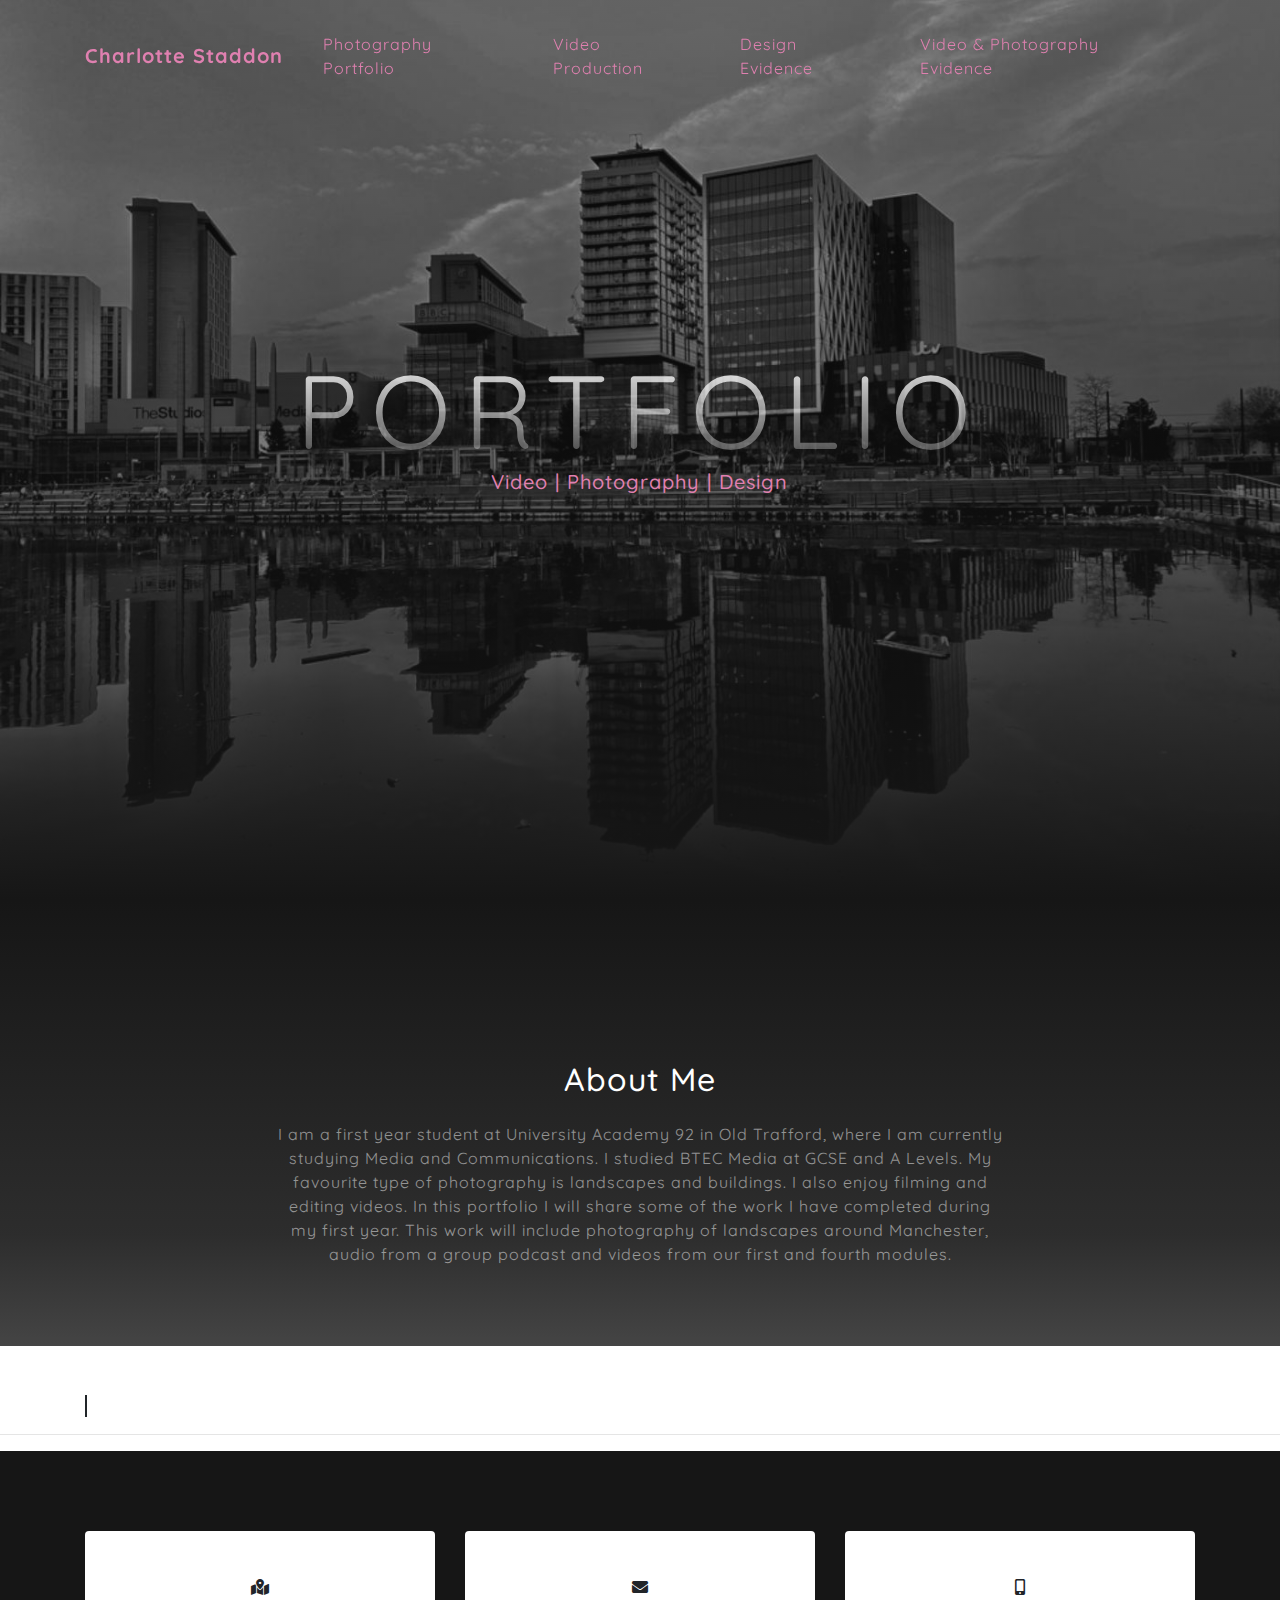
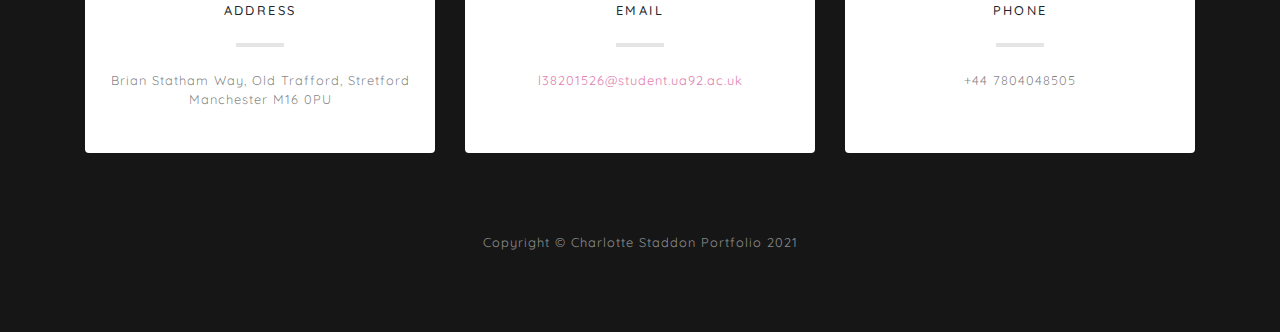
<file: index.html>
<!DOCTYPE html>
<html lang="en">

<head>

  <meta charset="utf-8">
  <meta name="viewport" content="width=device-width, initial-scale=1, shrink-to-fit=no">
  <meta name="description" content="">
  <meta name="author" content="">

  <title>Home Page - Charlotte Staddon</title>

  <!-- Bootstrap core CSS -->
  <link href="vendor/bootstrap/css/bootstrap.min.css" rel="stylesheet">

  <!-- Custom fonts for this template -->
  <link href="vendor/fontawesome-free/css/all.min.css" rel="stylesheet">
  <link href="https://fonts.googleapis.com/css?family=Varela+Round" rel="stylesheet">
  <link href="https://fonts.googleapis.com/css?family=Nunito:200,200i,300,300i,400,400i,600,600i,700,700i,800,800i,900,900i" rel="stylesheet">
<link href="https://fonts.googleapis.com/css2?family=Quicksand:wght@300&display=swap" rel="stylesheet">

  <!-- Custom styles for this template -->
  <link href="css/grayscale.css" rel="stylesheet">

</head>

<body id="page-top">

  <!-- Navigation -->
  <nav class="navbar navbar-expand-lg navbar-light fixed-top" id="mainNav">
    <div class="container">
      <a class="navbar-brand" href="index.html">Charlotte Staddon</a>
      <button class="navbar-toggler navbar-toggler-right" type="button" data-toggle="collapse" data-target="#navbarResponsive" aria-controls="navbarResponsive" aria-expanded="false" aria-label="Toggle navigation">
        Menu
        <i class="fas fa-bars"></i>
      </button>
      <div class="collapse navbar-collapse" id="navbarResponsive">
        <ul class="navbar-nav ml-auto">
          <li class="nav-item">
            <a class="nav-link" href="photography-portfolio.html">Photography Portfolio</a>
          </li>
          <li class="nav-item">
            <a class="nav-link" href="video-production.html">Video Production</a>
          </li>
          <li class="nav-item">
            <a class="nav-link" href="design-evidence.html">Design Evidence</a>
          </li>
          <li class="nav-item">
            <a class="nav-link" href="video-photography-evidence.html">Video & Photography Evidence</a>
          </li>
        </ul>
      </div>
    </div>
  </nav>

  <!-- Header -->
  <header class="masthead">
    <div class="container d-flex h-100 align-items-center">
      <div class="mx-auto text-center">
        <h1 class="mx-auto my-0 text-uppercase">PORTFOLIO</h1>
        <h2 class="subtitle-text mx-auto mt-2 mb-5">Video | Photography | Design</h2>

      </div>
    </div>
  </header>

  <!-- About Section -->
  <section id="about" class="about-section text-center">
    <div class="container">
      <div class="row">
        <div class="col-lg-8 mx-auto">
          <h2 class="text-white mb-4">About Me</h2>
          <p class="text-white-50">I am a first year student at University Academy 92 in Old Trafford,  where I am currently studying Media and Communications. I studied BTEC Media at GCSE and A Levels. My favourite type of photography is landscapes and buildings. I also enjoy filming and editing videos.
            In this portfolio I will share some of the work I have completed during my first year. This work will include photography of landscapes around Manchester, audio from a group podcast and videos from our first and fourth modules.
            </p>
        </div>
      </div>

    </div>
  </section>

  <div class="container mt-5">
    <object data="https://www.openstreetmap.org/export/embed.html?bbox=-2.28766679763794%2C53.457125097016245%2C-2.2831606864929204%2C53.459357717058886&amp;layer=mapnik&amp;marker=53.45824227723865%2C-2.285413799691014" border="1" width="100%" height="350">
            </object>
  </div>

  <hr />


  <!-- Contact Section -->
  <section class="contact-section bg-black">
    <div class="container">

      <div class="row">

        <div class="col-md-4 mb-3 mb-md-0">
          <div class="card py-4 h-100">
            <div class="card-body text-center">
              <i class="fas fa-map-marked-alt  mb-2"></i>
              <h4 class="text-uppercase m-0">Address</h4>
              <hr class="my-4">
              <div class="small text-black-50">Brian Statham Way, Old Trafford, Stretford Manchester M16 0PU</div>
            </div>
          </div>
        </div>

        <div class="col-md-4 mb-3 mb-md-0">
          <div class="card py-4 h-100">
            <div class="card-body text-center">
              <i class="fas fa-envelope  mb-2"></i>
              <h4 class="text-uppercase m-0">Email</h4>
              <hr class="my-4">
              <div class="small text-black-50">
                <a href="#">l38201526@student.ua92.ac.uk</a>
              </div>
            </div>
          </div>
        </div>

        <div class="col-md-4 mb-3 mb-md-0">
          <div class="card py-4 h-100">
            <div class="card-body text-center">
              <i class="fas fa-mobile-alt  mb-2"></i>
              <h4 class="text-uppercase m-0">Phone</h4>
              <hr class="my-4">
              <div class="small text-black-50">+44 7804048505</div>
            </div>
          </div>
        </div>
      </div>



  <!-- Footer -->
  <footer class="bg-black small text-center text-white-50">
    <div class="container">
      Copyright &copy; Charlotte Staddon Portfolio 2021
    </div>
  </footer>

  <!-- Bootstrap core JavaScript -->
  <script src="vendor/jquery/jquery.min.js"></script>
  <script src="vendor/bootstrap/js/bootstrap.bundle.min.js"></script>

  <!-- Plugin JavaScript -->
  <script src="vendor/jquery-easing/jquery.easing.min.js"></script>

  <!-- Custom scripts for this template -->
  <script src="js/grayscale.min.js"></script>

</body>

</html>
</file>
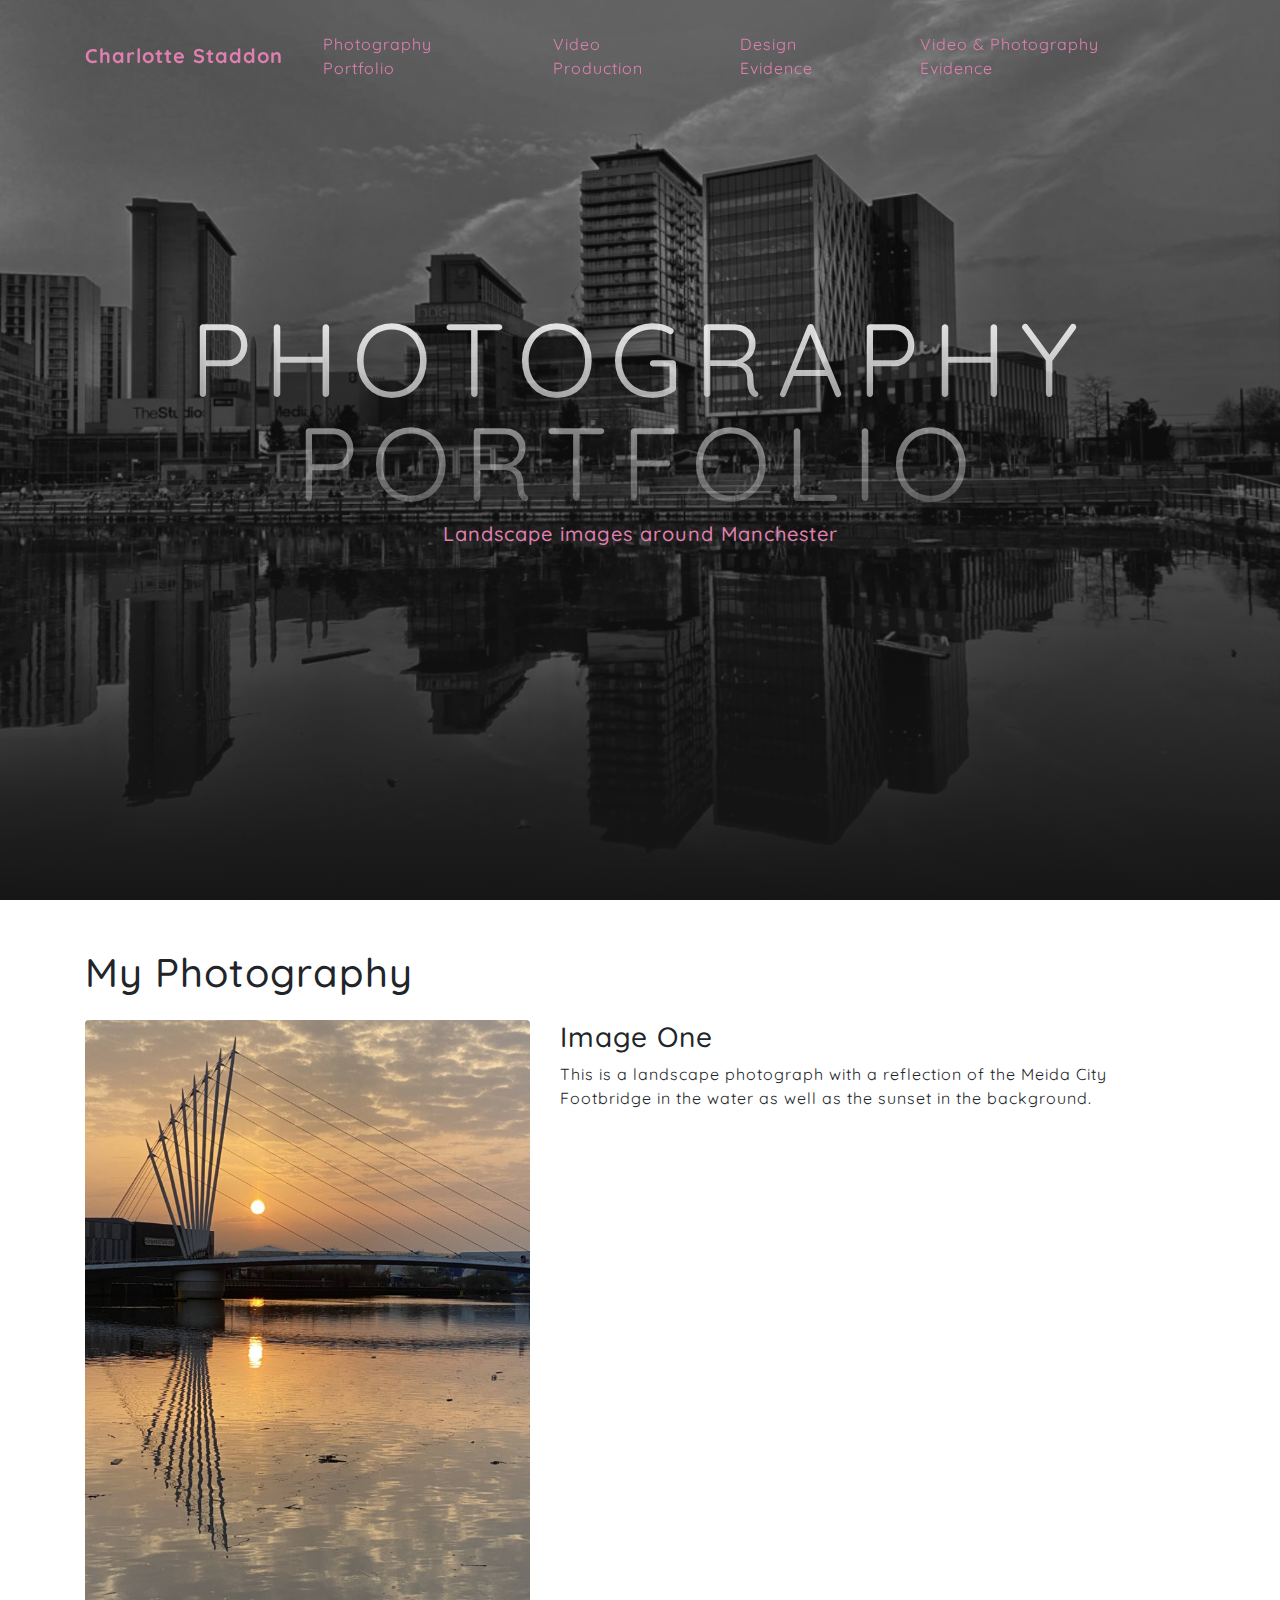
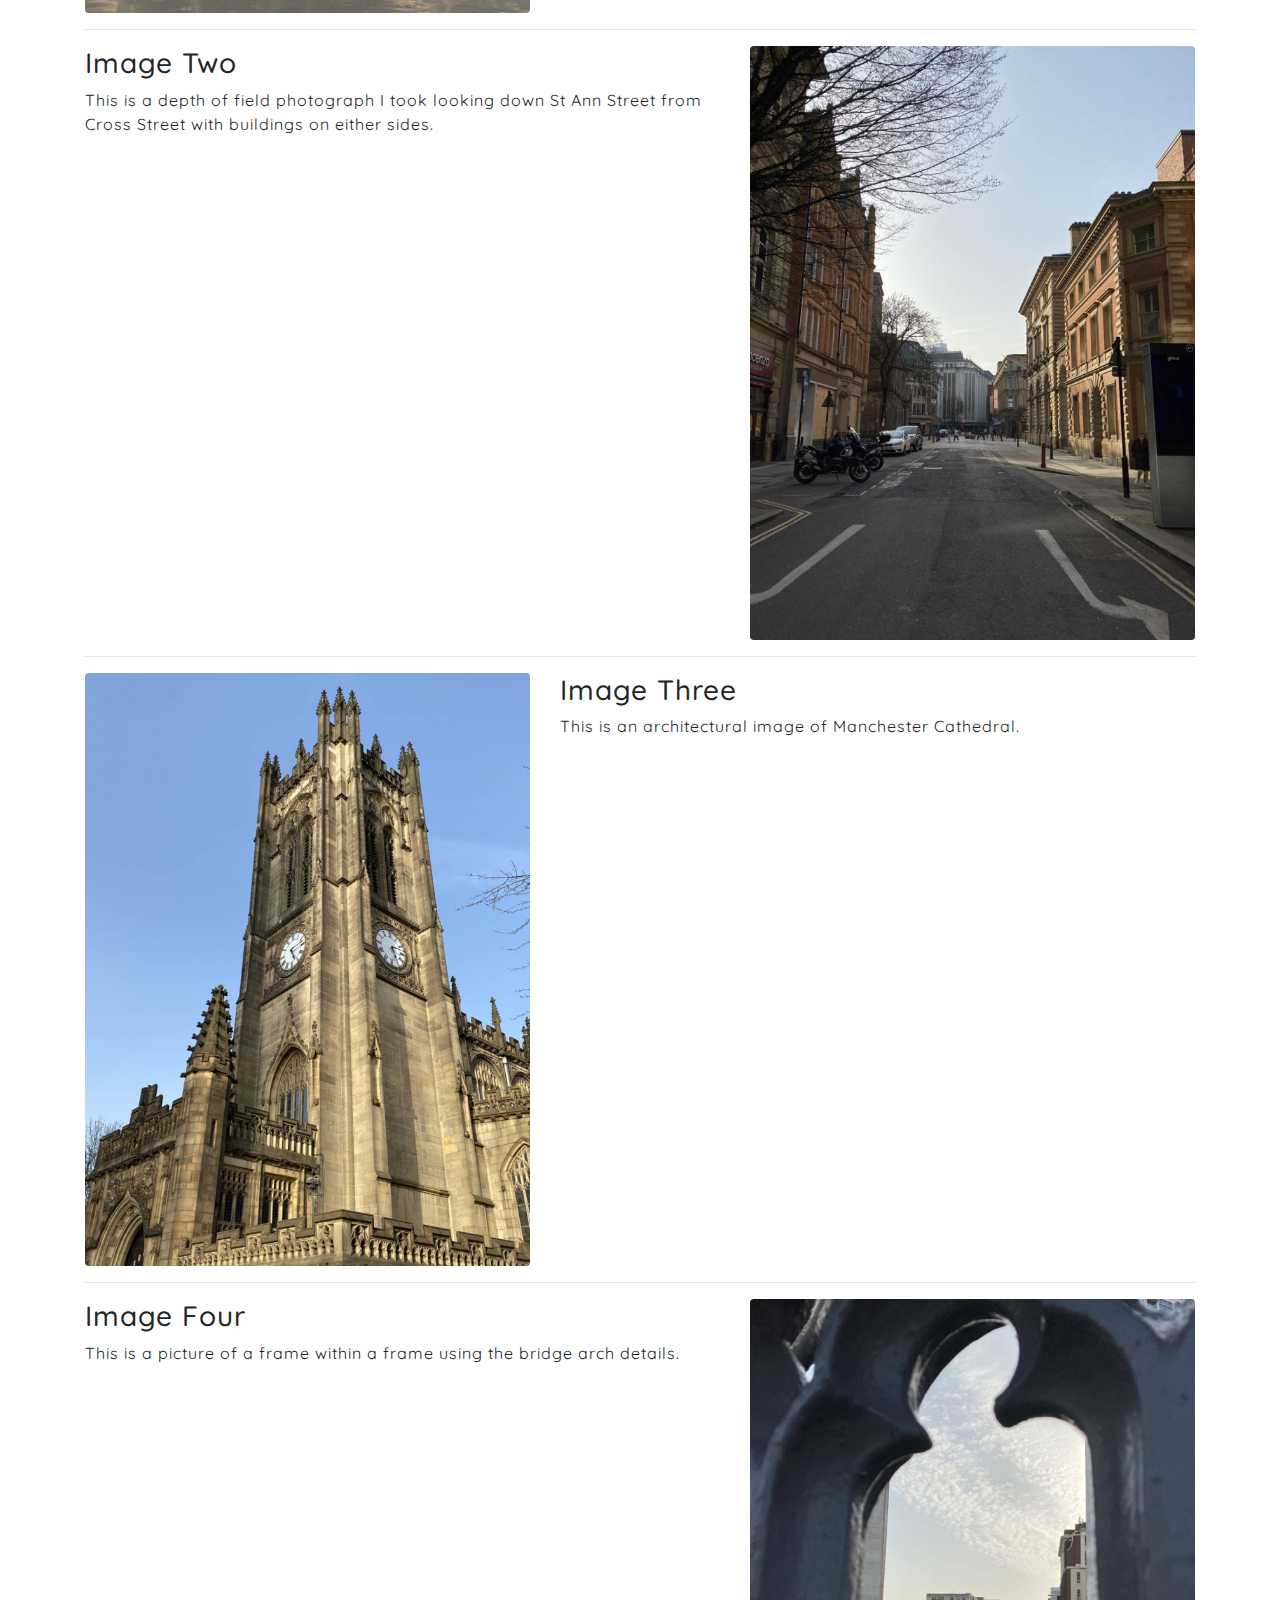
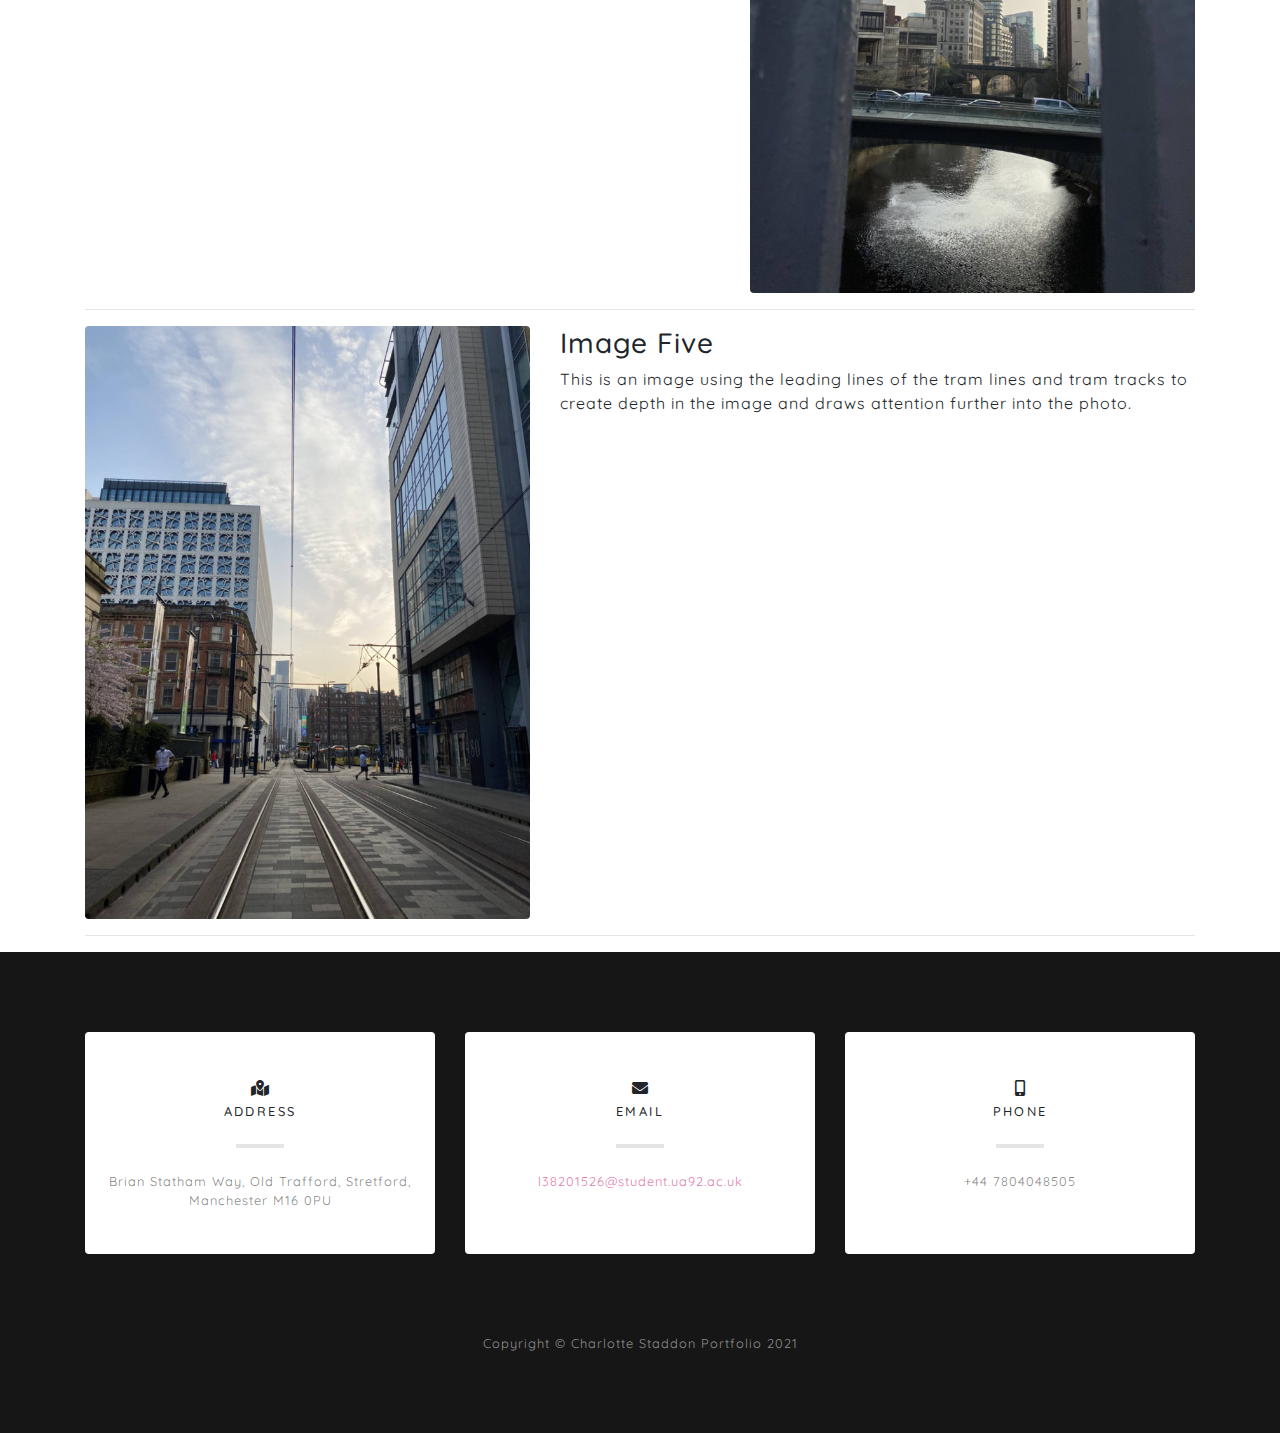
<file: photography-portfolio.html>
<!DOCTYPE html>
<html lang="en">

<head>

  <meta charset="utf-8">
  <meta name="viewport" content="width=device-width, initial-scale=1, shrink-to-fit=no">
  <meta name="description" content="">
  <meta name="author" content="">

  <title>Photography Portfolio</title>

  <!-- Bootstrap core CSS -->
  <link href="vendor/bootstrap/css/bootstrap.min.css" rel="stylesheet">

  <!-- Custom fonts for this template -->
  <link href="vendor/fontawesome-free/css/all.min.css" rel="stylesheet">
  <link href="https://fonts.googleapis.com/css?family=Varela+Round" rel="stylesheet">
  <link href="https://fonts.googleapis.com/css?family=Nunito:200,200i,300,300i,400,400i,600,600i,700,700i,800,800i,900,900i" rel="stylesheet">
<link href="https://fonts.googleapis.com/css2?family=Quicksand:wght@300&display=swap" rel="stylesheet">

  <!-- Custom styles for this template -->
  <link href="css/grayscale.css" rel="stylesheet">

</head>

<body id="page-top">

  <!-- Navigation -->
  <nav class="navbar navbar-expand-lg navbar-light fixed-top" id="mainNav">
    <div class="container">
      <a class="navbar-brand" href="index.html">Charlotte Staddon</a>
      <button class="navbar-toggler navbar-toggler-right" type="button" data-toggle="collapse" data-target="#navbarResponsive" aria-controls="navbarResponsive" aria-expanded="false" aria-label="Toggle navigation">
        Menu
        <i class="fas fa-bars"></i>
      </button>
      <div class="collapse navbar-collapse" id="navbarResponsive">
        <ul class="navbar-nav ml-auto">
          <li class="nav-item">
            <a class="nav-link" href="photography-portfolio.html">Photography Portfolio</a>
          </li>
          <li class="nav-item">
            <a class="nav-link" href="video-production.html">Video Production</a>
          </li>
          <li class="nav-item">
            <a class="nav-link" href="design-evidence.html">Design Evidence</a>
          </li>
          <li class="nav-item">
            <a class="nav-link" href="video-photography-evidence.html">Video & Photography Evidence</a>
          </li>
        </ul>
      </div>
    </div>
  </nav>

  <!-- Header -->
  <header class="masthead">
    <div class="container d-flex h-100 align-items-center">
      <div class="mx-auto text-center">
        <h1 class="mx-auto my-0 text-uppercase">Photography Portfolio</h1>
        <h2 class="subtitle-text mx-auto mt-2 mb-5">Landscape images around Manchester</h2>

      </div>
    </div>
  </header>

  <!-- About Section -->


  <!-- Page Content -->
      <div class="container mt-5">

        <!-- Page Heading -->
        <h1 class="my-4">My Photography
          <small></small>
        </h1>

        <!-- Project One -->
        <div class="row">
          <div class="col-md-5">
              <img class="img-fluid rounded mb-3 mb-md-0" src="img/photo-one.jpg" alt="This is a landscape photograph with a reflection of a bridge and the sunset in the water">
          </div>
          <div class="col-md-7">
            <h3>Image One</h3>
            <p>This is a landscape photograph with a reflection of the Meida City Footbridge in the water as well as the sunset in the background.</p>
          </div>
        </div>
        <!-- /.row -->

        <hr>

        <!-- Project Two -->
        <div class="row">

          <div class="col-md-7">
            <h3>Image Two</h3>
            <p>This is a depth of field photograph I took looking down St Ann Street from Cross Street with buildings on either sides.</p>
          </div>
          <div class="col-md-5">
              <img class="img-fluid rounded mb-3 mb-md-0" src="img/photo-two.jpg" alt="">
          </div>
        </div>
        <!-- /.row -->

        <hr>

        <!-- Project Three -->
        <div class="row">
          <div class="col-md-5">
              <img class="img-fluid rounded mb-3 mb-md-0" src="img/photo-three.jpg" alt="">
          </div>
          <div class="col-md-7">
            <h3>Image Three</h3>
            <p>This is an architectural image of Manchester Cathedral.</p>
          </div>
        </div>
        <!-- /.row -->

        <hr>

        <!-- Project Four -->
        <div class="row">

          <div class="col-md-7">
            <h3>Image Four</h3>
            <p>This is a picture of a frame within a frame using the bridge arch details.</p>
          </div>
          <div class="col-md-5">
              <img class="img-fluid rounded mb-3 mb-md-0" src="img/photo-four.jpg" alt="">
          </div>
        </div>
        <!-- /.row -->

        <hr>

        <!-- Project Five -->
        <div class="row">
          <div class="col-md-5">
              <img class="img-fluid rounded mb-3 mb-md-0" src="img/photo-five.jpg" alt="">
          </div>
          <div class="col-md-7">
            <h3>Image Five</h3>
            <p>This is an image using the leading lines of the tram lines and tram tracks to create depth in the image and draws attention further into the photo.</p>
          </div>
        </div>
        <!-- /.row -->

    <hr>

      </div>
      <!-- /.container -->

  <!-- Projects Section -->


      <!-- Featured Project Row -->


      <!-- Project One Row -->


      <!-- Project Two Row -->


    </div>
  </section>


  <!-- Contact Section -->
  <section class="contact-section bg-black">
    <div class="container">

      <div class="row">

        <div class="col-md-4 mb-3 mb-md-0">
          <div class="card py-4 h-100">
            <div class="card-body text-center">
              <i class="fas fa-map-marked-alt  mb-2"></i>
              <h4 class="text-uppercase m-0">Address</h4>
              <hr class="my-4">
              <div class="small text-black-50">Brian Statham Way, Old Trafford, Stretford, Manchester M16 0PU</div>
            </div>
          </div>
        </div>

        <div class="col-md-4 mb-3 mb-md-0">
          <div class="card py-4 h-100">
            <div class="card-body text-center">
              <i class="fas fa-envelope  mb-2"></i>
              <h4 class="text-uppercase m-0">Email</h4>
              <hr class="my-4">
              <div class="small text-black-50">
                <a href="#">l38201526@student.ua92.ac.uk</a>
              </div>
            </div>
          </div>
        </div>

        <div class="col-md-4 mb-3 mb-md-0">
          <div class="card py-4 h-100">
            <div class="card-body text-center">
              <i class="fas fa-mobile-alt  mb-2"></i>
              <h4 class="text-uppercase m-0">Phone</h4>
              <hr class="my-4">
              <div class="small text-black-50">+44 7804048505</div>
            </div>
          </div>
        </div>
      </div>



    </div>
  </section>

  <!-- Footer -->
  <footer class="bg-black small text-center text-white-50">
    <div class="container">
      Copyright &copy; Charlotte Staddon Portfolio 2021
    </div>
  </footer>

  <!-- Bootstrap core JavaScript -->
  <script src="vendor/jquery/jquery.min.js"></script>
  <script src="vendor/bootstrap/js/bootstrap.bundle.min.js"></script>

  <!-- Plugin JavaScript -->
  <script src="vendor/jquery-easing/jquery.easing.min.js"></script>

  <!-- Custom scripts for this template -->
  <script src="js/grayscale.min.js"></script>

</body>

</html>
</file>
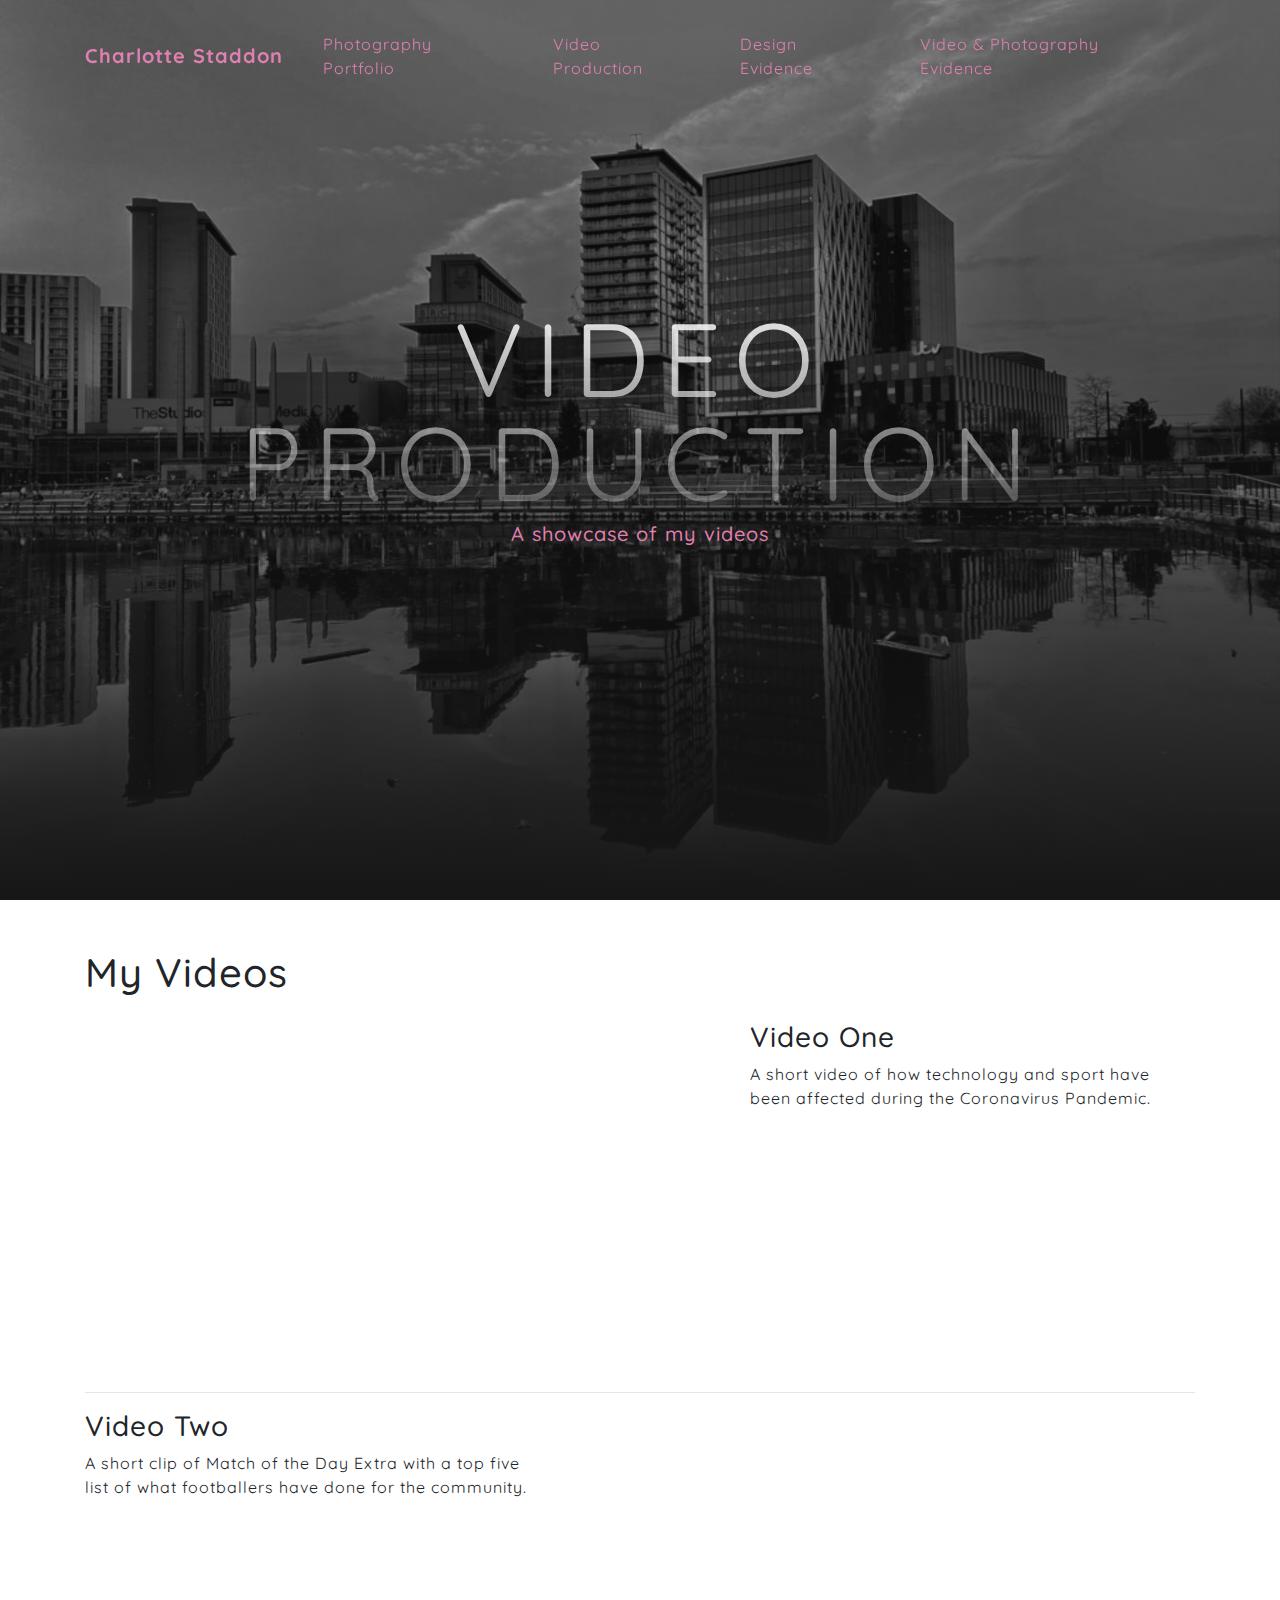
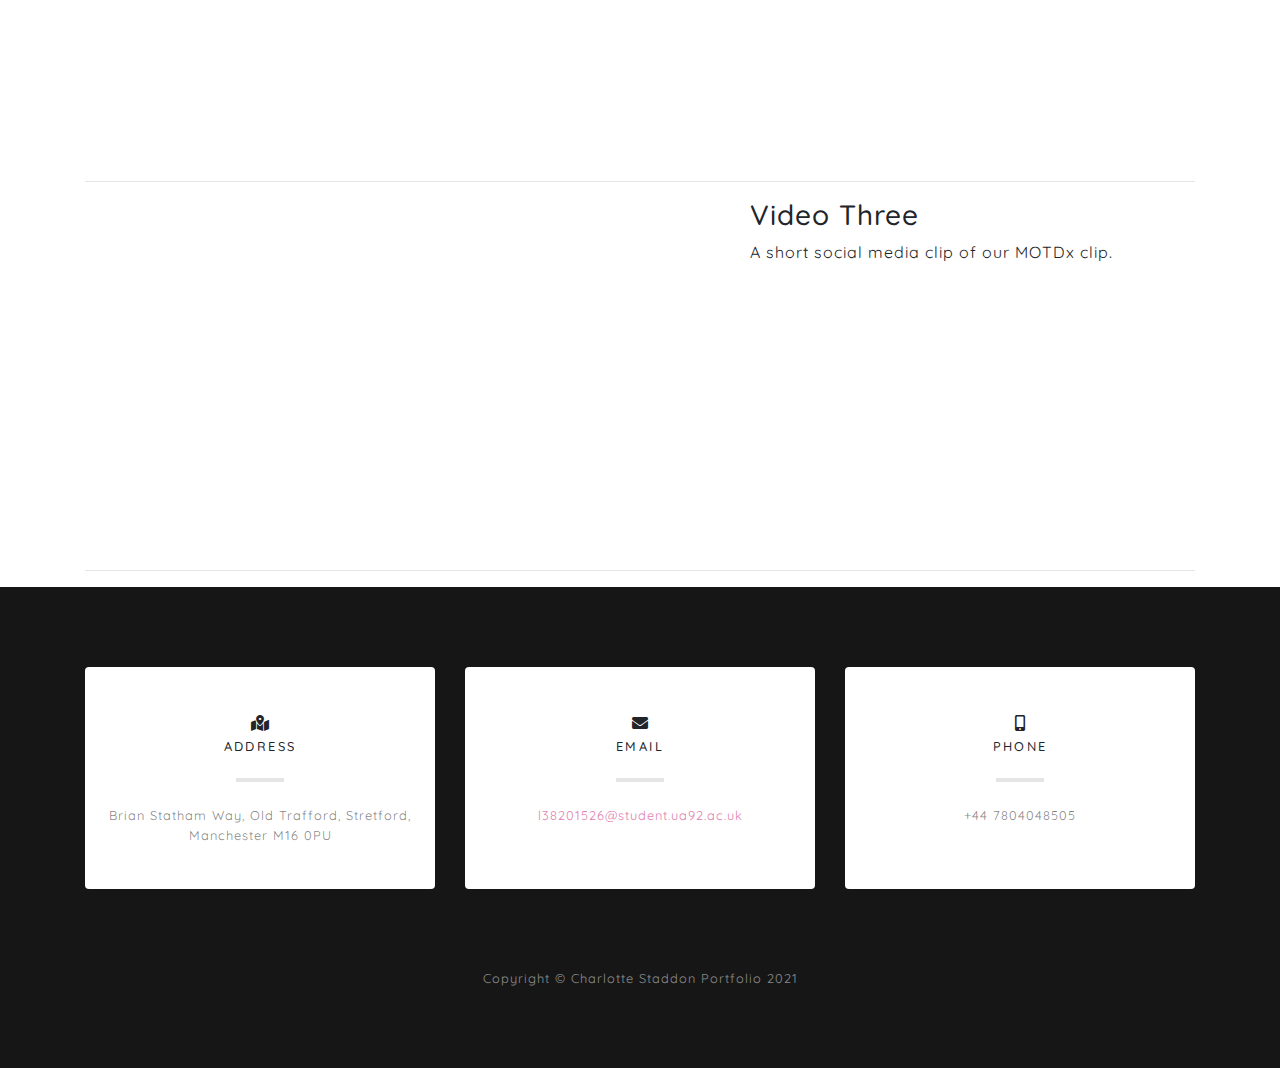
<file: video-production.html>
<!DOCTYPE html>
<html lang="en">

<head>

  <meta charset="utf-8">
  <meta name="viewport" content="width=device-width, initial-scale=1, shrink-to-fit=no">
  <meta name="description" content="">
  <meta name="author" content="">

  <title>Video Production</title>

  <!-- Bootstrap core CSS -->
  <link href="vendor/bootstrap/css/bootstrap.min.css" rel="stylesheet">

  <!-- Custom fonts for this template -->
  <link href="vendor/fontawesome-free/css/all.min.css" rel="stylesheet">
  <link href="https://fonts.googleapis.com/css?family=Varela+Round" rel="stylesheet">
  <link href="https://fonts.googleapis.com/css?family=Nunito:200,200i,300,300i,400,400i,600,600i,700,700i,800,800i,900,900i" rel="stylesheet">
<link href="https://fonts.googleapis.com/css2?family=Quicksand:wght@300&display=swap" rel="stylesheet">

  <!-- Custom styles for this template -->
  <link href="css/grayscale.css" rel="stylesheet">

</head>

<body id="page-top">

  <!-- Navigation -->
  <nav class="navbar navbar-expand-lg navbar-light fixed-top" id="mainNav">
    <div class="container">
      <a class="navbar-brand" href="index.html">Charlotte Staddon</a>
      <button class="navbar-toggler navbar-toggler-right" type="button" data-toggle="collapse" data-target="#navbarResponsive" aria-controls="navbarResponsive" aria-expanded="false" aria-label="Toggle navigation">
        Menu
        <i class="fas fa-bars"></i>
      </button>
      <div class="collapse navbar-collapse" id="navbarResponsive">
        <ul class="navbar-nav ml-auto">
          <li class="nav-item">
            <a class="nav-link" href="photography-portfolio.html">Photography Portfolio</a>
          </li>
          <li class="nav-item">
            <a class="nav-link" href="video-production.html">Video Production</a>
          </li>
          <li class="nav-item">
            <a class="nav-link" href="design-evidence.html">Design Evidence</a>
          </li>
          <li class="nav-item">
            <a class="nav-link" href="video-photography-evidence.html">Video & Photography Evidence</a>
          </li>
        </ul>
      </div>
    </div>
  </nav>

  <!-- Header -->
  <header class="masthead">
    <div class="container d-flex h-100 align-items-center">
      <div class="mx-auto text-center">
        <h1 class="mx-auto my-0 text-uppercase">Video Production</h1>
        <h2 class="subtitle-text mx-auto mt-2 mb-5">A showcase of my videos</h2>

      </div>
    </div>
  </header>

  <!-- About Section -->
  <!-- Page Content -->
      <div class="container mt-5">

  <!-- Page Heading -->
  <h1 class="my-4">My Videos
    <small></small>
  </h1>





  <!-- Project One -->
  <div class="row">
    <div class="col-md-7">
        <iframe width="100%" height="350" src="https://www.youtube.com/embed/HtKXeeAdxvI" title="YouTube video player" frameborder="0" allow="accelerometer; autoplay; clipboard-write; encrypted-media; gyroscope; picture-in-picture" allowfullscreen></iframe>
    </div>
    <div class="col-md-5">
      <h3>Video One</h3>
      <p>A short video of how technology and sport have been affected during the Coronavirus Pandemic.</p>
    </div>
  </div>
  <!-- /.row -->

  <hr>

  <!-- Project Two -->
  <div class="row">

    <div class="col-md-5">
      <h3>Video Two</h3>
      <p>A short clip of Match of the Day Extra with a top five list of what footballers have done for the community.</p>
    </div>
    <div class="col-md-7">
        <iframe width="100%" height="350" src="https://www.youtube.com/embed/5z4NzOljuy0" title="YouTube video player" frameborder="0" allow="accelerometer; autoplay; clipboard-write; encrypted-media; gyroscope; picture-in-picture" allowfullscreen></iframe>
    </div>
  </div>
  <!-- /.row -->

  <hr>

  <!-- Project One -->
  <div class="row">
    <div class="col-md-7">
      <iframe width="100%" height="350" src="https://www.youtube.com/embed/-aQ0T_wHG7w" title="YouTube video player" frameborder="0" allow="accelerometer; autoplay; clipboard-write; encrypted-media; gyroscope; picture-in-picture" allowfullscreen></iframe>
    </div>
    <div class="col-md-5">
      <h3>Video Three</h3>
      <p>A short social media clip of our MOTDx clip.</p>
    </div>
  </div>
  <!-- /.row -->

  <hr>


  <!-- Projects Section -->

      <!-- Featured Project Row -->

      <!-- Project One Row -->

      </div>

      <!-- Project Two Row -->


    </div>
  </section>


  <!-- Contact Section -->
  <section class="contact-section bg-black">
    <div class="container">

      <div class="row">

        <div class="col-md-4 mb-3 mb-md-0">
          <div class="card py-4 h-100">
            <div class="card-body text-center">
              <i class="fas fa-map-marked-alt  mb-2"></i>
              <h4 class="text-uppercase m-0">Address</h4>
              <hr class="my-4">
              <div class="small text-black-50">Brian Statham Way, Old Trafford, Stretford, Manchester M16 0PU</div>
            </div>
          </div>
        </div>

        <div class="col-md-4 mb-3 mb-md-0">
          <div class="card py-4 h-100">
            <div class="card-body text-center">
              <i class="fas fa-envelope  mb-2"></i>
              <h4 class="text-uppercase m-0">Email</h4>
              <hr class="my-4">
              <div class="small text-black-50">
                <a href="#">l38201526@student.ua92.ac.uk</a>
              </div>
            </div>
          </div>
        </div>

        <div class="col-md-4 mb-3 mb-md-0">
          <div class="card py-4 h-100">
            <div class="card-body text-center">
              <i class="fas fa-mobile-alt  mb-2"></i>
              <h4 class="text-uppercase m-0">Phone</h4>
              <hr class="my-4">
              <div class="small text-black-50">+44 7804048505</div>
            </div>
          </div>
        </div>
      </div>



    </div>
  </section>

  <!-- Footer -->
  <footer class="bg-black small text-center text-white-50">
    <div class="container">
      Copyright &copy; Charlotte Staddon Portfolio 2021
    </div>
  </footer>

  <!-- Bootstrap core JavaScript -->
  <script src="vendor/jquery/jquery.min.js"></script>
  <script src="vendor/bootstrap/js/bootstrap.bundle.min.js"></script>

  <!-- Plugin JavaScript -->
  <script src="vendor/jquery-easing/jquery.easing.min.js"></script>

  <!-- Custom scripts for this template -->
  <script src="js/grayscale.min.js"></script>

</body>

</html>
</file>
<file: css/grayscale.css>
/*!
 * Start Bootstrap - Grayscale v5.0.9 (https://startbootstrap.com/template-overviews/grayscale)
 * Copyright 2013-2019 Start Bootstrap
 * Licensed under MIT (https://github.com/BlackrockDigital/startbootstrap-grayscale/blob/master/LICENSE)
 */

.subtitle-text {
  color: #e080b0 !important;
}



#mainNav {
  min-height: 56px;
  background-color: #fff;
}

#mainNav .navbar-toggler {
  font-size: 80%;
  padding: 0.75rem;
  color: #e080b0;
  border: 1px solid ##e080b0;
}

#mainNav .navbar-toggler:focus {
  outline: none;
}

#mainNav .navbar-brand {
  color: #e080b0;
  font-weight: 700;
  padding: .9rem 0;
}

#mainNav .navbar-nav .nav-item:hover {
  color: fade(white, 80%);
  outline: none;
  background-color: transparent;
}

#mainNav .navbar-nav .nav-item:active, #mainNav .navbar-nav .nav-item:focus {
  outline: none;
  background-color: transparent;
}

@media (min-width: 992px) {
  #mainNav {
    padding-top: 0;
    padding-bottom: 0;
    border-bottom: none;
    background-color: transparent;
    transition: background-color 0.3s ease-in-out;
  }
  #mainNav .navbar-brand {
    padding: .5rem 0;
    color: #e080b0;
  }
  #mainNav .nav-link {
    transition: none;
    padding: 2rem 1.5rem;
    color: #e080b0;
  }
  #mainNav .nav-link:hover {
    color: rgba(255, 255, 255, 0.75);
  }
  #mainNav .nav-link:active {
    color: white;
  }
  #mainNav.navbar-shrink {
    background-color: #fff;
  }
  #mainNav.navbar-shrink .navbar-brand {
    color: #161616;
  }
  #mainNav.navbar-shrink .nav-link {
    color: #161616;
    padding: 1.5rem 1.5rem 1.25rem;
    border-bottom: 0.25rem solid transparent;
  }
  #mainNav.navbar-shrink .nav-link:hover {
    color: ##e080b0;
  }
  #mainNav.navbar-shrink .nav-link:active {
    color: #467370;
  }
  #mainNav.navbar-shrink .nav-link.active {
    color: ##e080b0;
    outline: none;
    border-bottom: 0.25rem solid ##e080b0;
  }
}

.masthead {
  position: relative;
  width: 100%;
  height: auto;
  min-height: 35rem;
  padding: 15rem 0;
  background: linear-gradient(to bottom, rgba(22, 22, 22, 0.3) 0%, rgba(22, 22, 22, 0.7) 75%, #161616 100%), url("../img/new-background-compressed.jpg");
  background-position: center;
  background-repeat: no-repeat;
  background-attachment: scroll;
  background-size: cover;
}

.masthead h1 {
  font-family: 'Quicksand', sans-serif;
  font-size: 2.5rem;
  font-weight: 400;
  line-height: 2.5rem;
  letter-spacing: 0.8rem;
  background: -webkit-linear-gradient(rgba(255, 255, 255, 0.9), rgb(255 255 255 / 22%));
  -webkit-text-fill-color: transparent;
  -webkit-background-clip: text;
}

.masthead h2 {
  max-width: 20rem;
  font-size: 1rem;
}

@media (min-width: 768px) {
  .masthead h1 {
    font-size: 4rem;
    line-height: 4rem;
  }
}

@media (min-width: 992px) {
  .masthead {
    height: 100vh;
    padding: 0;
  }
  .masthead h1 {
    font-size: 6.5rem;
    line-height: 6.5rem;
    letter-spacing: 0.8rem;
  }
  .masthead h2 {
    max-width: 30rem;
    font-size: 1.25rem;
  }
}

.btn {
  box-shadow: 0 0.1875rem 0.1875rem 0 rgba(0, 0, 0, 0.1) !important;
  padding: 1.25rem 2rem;
  font-family: 'Quicksand', sans-serif;
  font-size: 80%;
  text-transform: uppercase;
  letter-spacing: .15rem;
  border: 0;
}

.btn-primary {
  background-color: ##e080b0;
}

.btn-primary:hover {
  background-color: #4f837f;
}

.btn-primary:focus {
  background-color: #4f837f;
  color: white;
}

.btn-primary:active {
  background-color: #467370 !important;
}

.about-section {
  padding-top: 10rem;
  background: linear-gradient(to bottom, #161616 0%, rgba(22, 22, 22, 0.9) 75%, rgba(22, 22, 22, 0.8) 100%);
}

.about-section p {
  margin-bottom: 5rem;
}

.projects-section {
  padding: 10rem 0;
}

.projects-section .featured-text {
  padding: 2rem;
}

@media (min-width: 992px) {
  .projects-section .featured-text {
    padding: 0 0 0 2rem;
    border-left: 0.5rem solid ##e080b0;
  }
}

.projects-section .project-text {
  padding: 3rem;
  font-size: 90%;
}

@media (min-width: 992px) {
  .projects-section .project-text {
    padding: 5rem;
  }
  .projects-section .project-text hr {
    border-color: ##e080b0;
    border-width: .25rem;
    width: 30%;
  }
}

.signup-section {
  padding: 10rem 0;
  background: linear-gradient(to bottom, rgba(22, 22, 22, 0.1) 0%, rgba(22, 22, 22, 0.5) 75%, #161616 100%), url("../img/bg-signup.jpg");
  background-position: center;
  background-repeat: no-repeat;
  background-attachment: scroll;
  background-size: cover;
}

.signup-section .form-inline input {
  box-shadow: 0 0.1875rem 0.1875rem 0 rgba(0, 0, 0, 0.1) !important;
  padding: 1.25rem 2rem;
  height: auto;
  font-family: 'Quicksand', sans-serif;
  font-size: 80%;
  text-transform: uppercase;
  letter-spacing: 0.15rem;
  border: 0;
}

.contact-section {
  padding: 5rem 0 0;
}

.contact-section .card {
  border: 0;
  border-bottom: 0.25rem solid ##e080b0;
}

.contact-section .card h4 {
  font-size: 0.8rem;
  font-family: 'Quicksand', sans-serif;
  text-transform: uppercase;
  letter-spacing: 0.15rem;
}

.contact-section .card hr {
  border-color: ##e080b0;
  border-width: 0.25rem;
  width: 3rem;
}

.contact-section .social {
  margin-top: 5rem;
}

.contact-section .social a {
  text-align: center;
  height: 3rem;
  width: 3rem;
  background: rgba(255, 255, 255, 0.1);
  border-radius: 100%;
  line-height: 3rem;
  color: rgba(255, 255, 255, 0.3);
}

.contact-section .social a:hover {
  color: rgba(255, 255, 255, 0.5);
}

.contact-section .social a:active {
  color: #fff;
}

body {
  font-family: 'Quicksand';
  letter-spacing: 0.0625em;
}

a {
  color: #e080b0;
}

a:focus, a:hover {
  text-decoration: none;
  color: #3c6360;
}

.bg-black {
  background-color: #161616 !important;
}

.bg-primary {
  background-color: ##e080b0 !important;
}

.text-primary {
  color: ##e080b0 !important;
}

footer {
  padding: 5rem 0;
}
</file>
